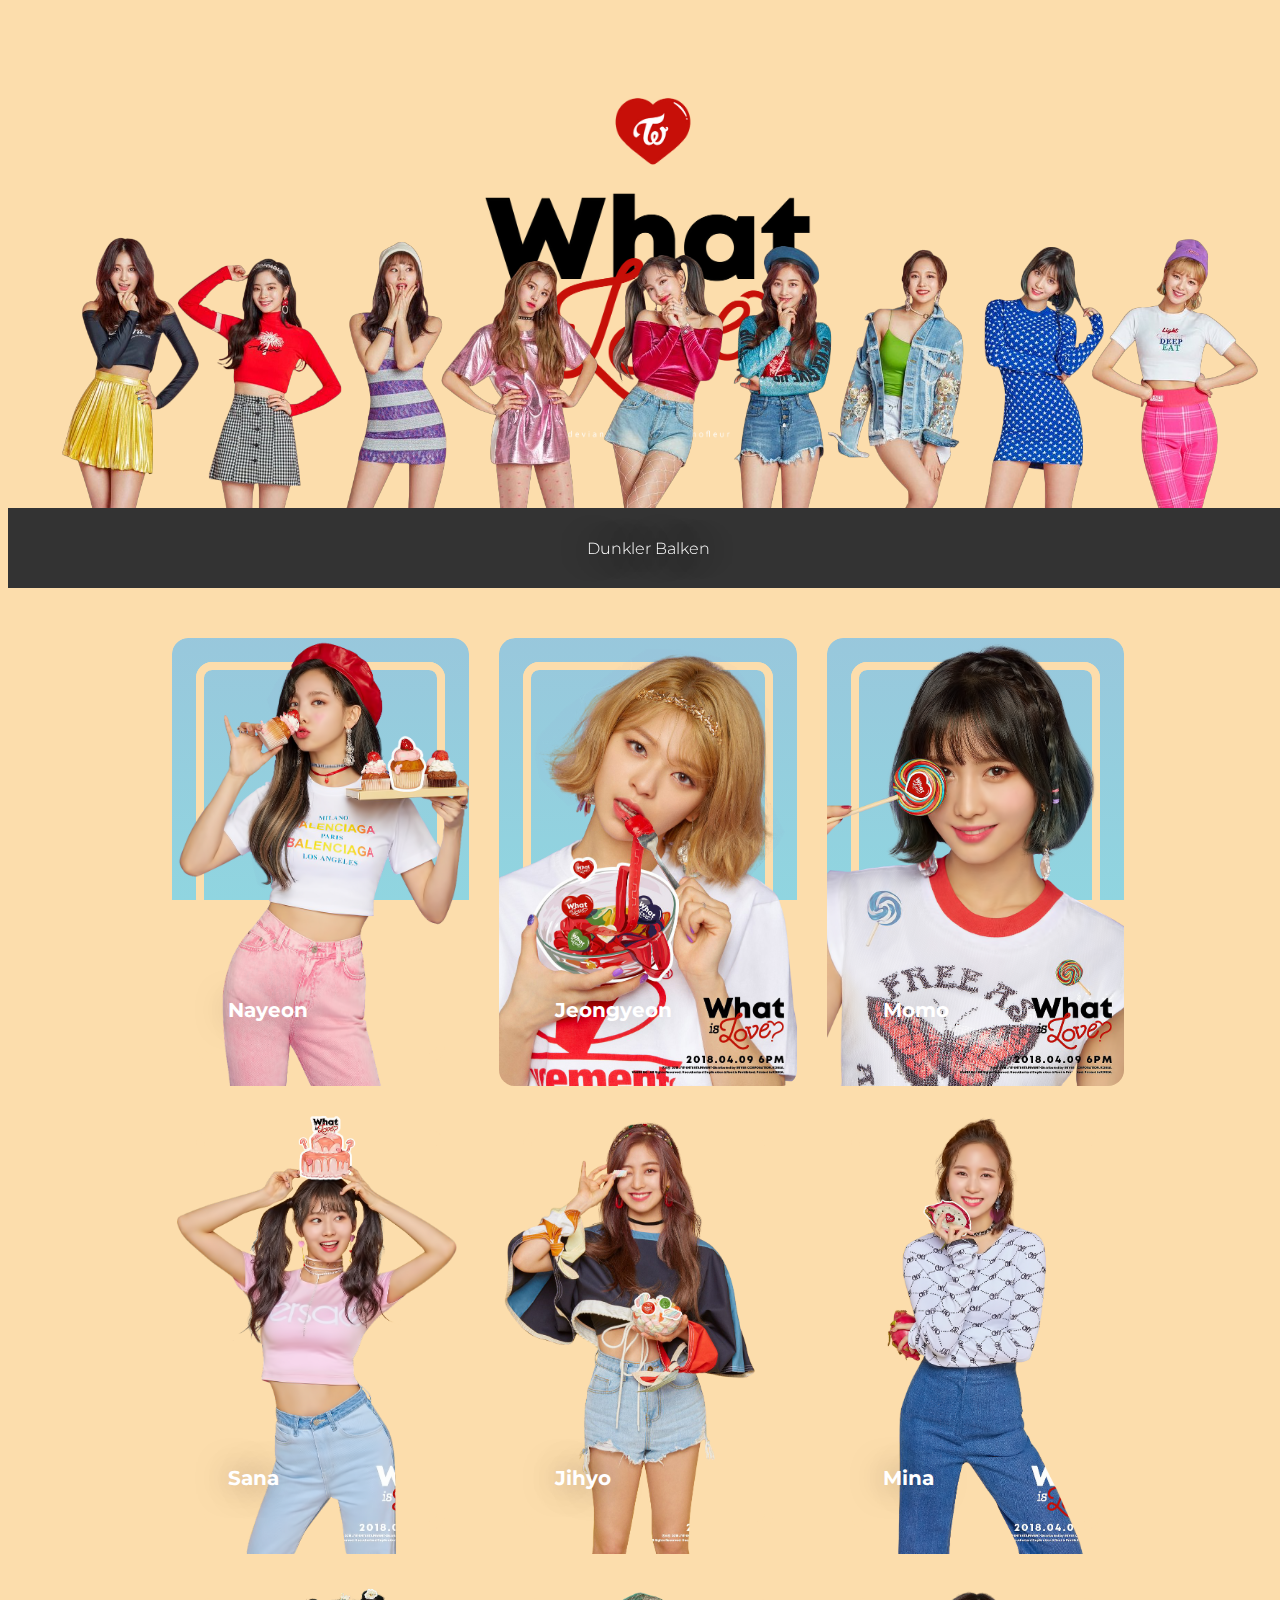
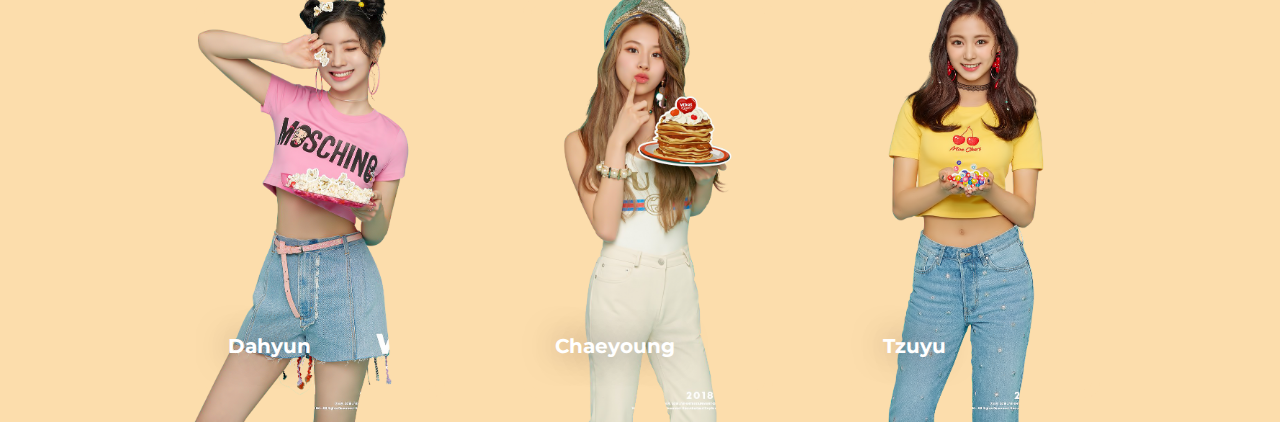
<file: website/index.html>
<!DOCTYPE html>
<html lang="en">

<head>
    <meta charset="UTF-8">
    <title>TWICE</title>
    <link rel="stylesheet" href="css/style.css">
</head>

<body>
    <div class="header">
        <div class="image background"></div>
        <img src="img/bg.png" class="image-max">
        <div class="image cutout">
            <img src="img/twice2.png" class="image-max" id="header-cutout">
        </div>
    </div>
    <div class="dark-header">
        <!-- Hier kannst du den Inhalt deines dunkelgrauen Balkens platzieren -->
        <p>Dunkler Balken</p>
    </div>
    
    <div class="centered">
        <div class="card-container">
            <div class="card border">
                <div class="image background"></div>
                <div class="image cutout">
                    <img src="img/nayeon/what_is_love.png" class="image-max">
                </div>
                <div class="content">
                    <h2>Nayeon</h2>
                </div>
            </div>
            <div class="card border">
                <div class="image background"></div>
                <div class="image cutout">
                    <img src="img/jeongyeon/what_is_love.png" class="image-max">
                </div>
                <div class="content">
                    <h2>Jeongyeon</h2>
                </div>
            </div>
            <div class="card border">
                <div class="image background"></div>
                <div class="image cutout">
                    <img src="img/momo/what_is_love.png" class="image-max">
                </div>
                <div class="content">
                    <h2>Momo</h2>
                </div>
            </div>
            <div class="card border">
                <div class="image background"></div>
                <div class="image cutout">
                    <img src="img/sana/what_is_love.png" class="image-max">
                </div>
                <div class="content">
                    <h2>Sana</h2>
                </div>
            </div>
            <div class="card border">
                <div class="image background"></div>
                <div class="image cutout">
                    <img src="img/jihyo/what_is_love.png" class="image-max">
                </div>
                <div class="content">
                    <h2>Jihyo</h2>
                </div>
            </div>
            <div class="card border">
                <div class="image background"></div>
                <div class="image cutout">
                    <img src="img/mina/what_is_love.png" class="image-max">
                </div>
                <div class="content">
                    <h2>Mina</h2>
                </div>
            </div>
            <div class="card border">
                <div class="image background"></div>
                <div class="image cutout">
                    <img src="img/dahyun/what_is_love.png" class="image-max">
                </div>
                <div class="content">
                    <h2>Dahyun</h2>
                </div>
            </div>
            <div class="card border">
                <div class="image background"></div>
                <div class="image cutout">
                    <img src="img/chaeyoung/what_is_love.png" class="image-max">
                </div>
                <div class="content">
                    <h2>Chaeyoung</h2>
                </div>
            </div>
            <div class="card border">
                <div class="image background"></div>
                <div class="image cutout">
                    <img src="img/tzuyu/what_is_love.png" class="image-max">
                </div>
                <div class="content">
                    <h2>Tzuyu</h2>
                </div>
            </div>
        
    </div>

    <script src="js/main.js"></script>
</body>
</html>
</file>
<file: website/css/style.css>
@import url("https://fonts.googleapis.com/css2?family=Montserrat:wght@300;700&display=swap");
html,
body {
  width: 100%;
  height: 100%;
  font-family: "Montserrat", sans-serif;
  background: #FCDDAC;

}

.centered {
  display: flex;
  align-items: center;
  justify-content: center;
  flex-wrap: wrap;
  gap: 3rem;
  height: 100%;
  margin: 50px;
}

.header {
  display: flex;
  align-items: center;
  justify-content: center;
  overflow: hidden;
  position: relative;
  height: 500px; /* Ändern Sie die Höhe auf 'auto' */
}

.header .image {
  position: absolute;
  inset: 0;
  width: 100%;
  height: 150%;
  object-fit: cover;
  object-position: center;
}

.header .image-max {
  max-width: 100%;
  max-height: 100%;
  display: block;
  margin-left: auto;
  margin-right: auto;
}

.dark-header {
  background-color: #333; /* Hier kannst du die Farbe des dunkelgrauen Balkens anpassen */
  height: 80px; /* Hier kannst du die Höhe des dunkelgrauen Balkens anpassen */
  position: sticky;
  top: 0;
  left: 0;
  right: 0;
  display: flex;
  align-items: center;
  justify-content: center;
  color: #fff;
  z-index: 10;
}



.card-container {
    display: flex;
    flex-wrap: wrap;
    justify-content: space-between; /* Platzieren Sie Karten in der Mitte der Zeile */
    gap: 20px; /* Abstand zwischen den Karten */
    max-width: calc(3 * (20rem + 2 * 0.5rem + 2 * 1rem) + 2 * 20px); /* Maximale Breite für 3 Karten pro Zeile */
  }
  
  .card {
    position: relative;
    height: 28rem;
    width: 5.5rem;
    aspect-ratio: 5/7;
    color: #ffffff;
    perspective: 50rem;
    overflow: hidden;
    border: 0.5rem solid var(--border-color);
    border-radius: 1rem; /* Fügen Sie hier die Rundungen hinzu */
    flex: 0 0 calc(33.33% - 20px); /* 3 Karten pro Zeile, 20px Abstand abziehen */
    max-width: calc(33.33% - 20px); /* 3 Karten pro Zeile, 20px Abstand abziehen */
  }
  
  /* Media Query für kleinere Bildschirme (z.B. Tablets) */
  @media (max-width: 768px) {
    .card {
      flex: 0 0 calc(50% - 20px); /* 2 Karten pro Zeile */
      max-width: calc(50% - 20px);
    }
  }
  
  /* Media Query für noch kleinere Bildschirme (z.B. Handys) */
  @media (max-width: 480px) {
    .card {
      flex: 0 0 100%; /* 1 Karte pro Zeile */
      max-width: 100%;
    }
  }
  
  
.card .shadow {
  position: absolute;
  inset: 0;
  background: var(--url);
  background-size: cover;
  background-position: center;
  opacity: 0.8;
  filter: blur(2rem) saturate(0.9);
  box-shadow: 0 -1.5rem 2rem -0.5rem rgba(0, 0, 0, 0.7);
  transform: rotateX(var(--rotateX)) rotateY(var(--rotateY)) translate3d(0, 2rem, -2rem);
}
.card .image {
  position: absolute;
  inset: 0;
  background: linear-gradient(to top, rgba(0, 0, 0, 0.5), transparent 40%), var(--url);
  background-size: cover;
  background-position: center;
  -webkit-mask-image: var(--url);
          mask-image: var(--url);
  -webkit-mask-size: cover;
          mask-size: cover;
  -webkit-mask-position: center;
          mask-position: center;
}

.card .image-max {
    max-height: 100%;
  }  

  

  .card .image.background {
    background: linear-gradient(to top,  #90D5E0, #ADA6D2);
    transform: rotateX(var(--rotateX)) rotateY(var(--rotateY)) translate3d(0, 0, 0rem);
    background-size: cover;
    background-position: center;
    background-attachment: fixed; /* Hintergrund fixieren */
    border-radius: 1rem; /* Fügen Sie hier die Rundungen hinzu */
  }  
  
.card .image.cutout {
    transform: rotateX(var(--rotateX)) rotateY(var(--rotateY)) translate3d(0, 0, 4rem) scale(0.92);
    z-index: 5; /* Erhöhen Sie die z-index, um sicherzustellen, dass das Bild über dem gelben Rahmen liegt */
  }
.card .content {
  position: absolute;
  display: flex;
  flex-direction: column;
  justify-content: flex-end;
  inset: 0;
  padding: 3.5rem;
  transform: rotateX(var(--rotateX)) rotateY(var(--rotateY)) translate3d(0, 0, 6rem);
  z-index: 6;
}

.card::after, .card::before {
  content: "";
  position: absolute;
  inset: 1.5rem;
  border: #FCDDAC 0.5rem solid;
  transform: rotateX(var(--rotateX)) rotateY(var(--rotateY)) translate3d(0, 0, 2rem);
  border-radius: 1rem; /* Fügen Sie hier die Rundungen hinzu */

}

.card::before {
  z-index: 4;
}

.card.border::before {
    content: "";
    position: absolute;
    inset: 1.5rem;
    border: #FCDDAC 0.5rem solid;
    transform: rotateX(var(--rotateX)) rotateY(var(--rotateY)) translate3d(0, 0, 2rem);
    z-index: 4; /* Verringern Sie die z-index, damit der Rahmen unter dem Bild liegt */
    border-radius: 1rem; /* Fügen Sie hier die Rundungen hinzu */

  }


h2 {
  font-size: 1.25rem;
  font-weight: 700;
  margin-bottom: 0.5rem;
  text-shadow: 0 0 2rem rgba(0, 0, 0, 0.5);
}

p {
  font-weight: 300;
  text-shadow: 0 0 2rem rgba(0, 0, 0, 0.5);
}
</file>
